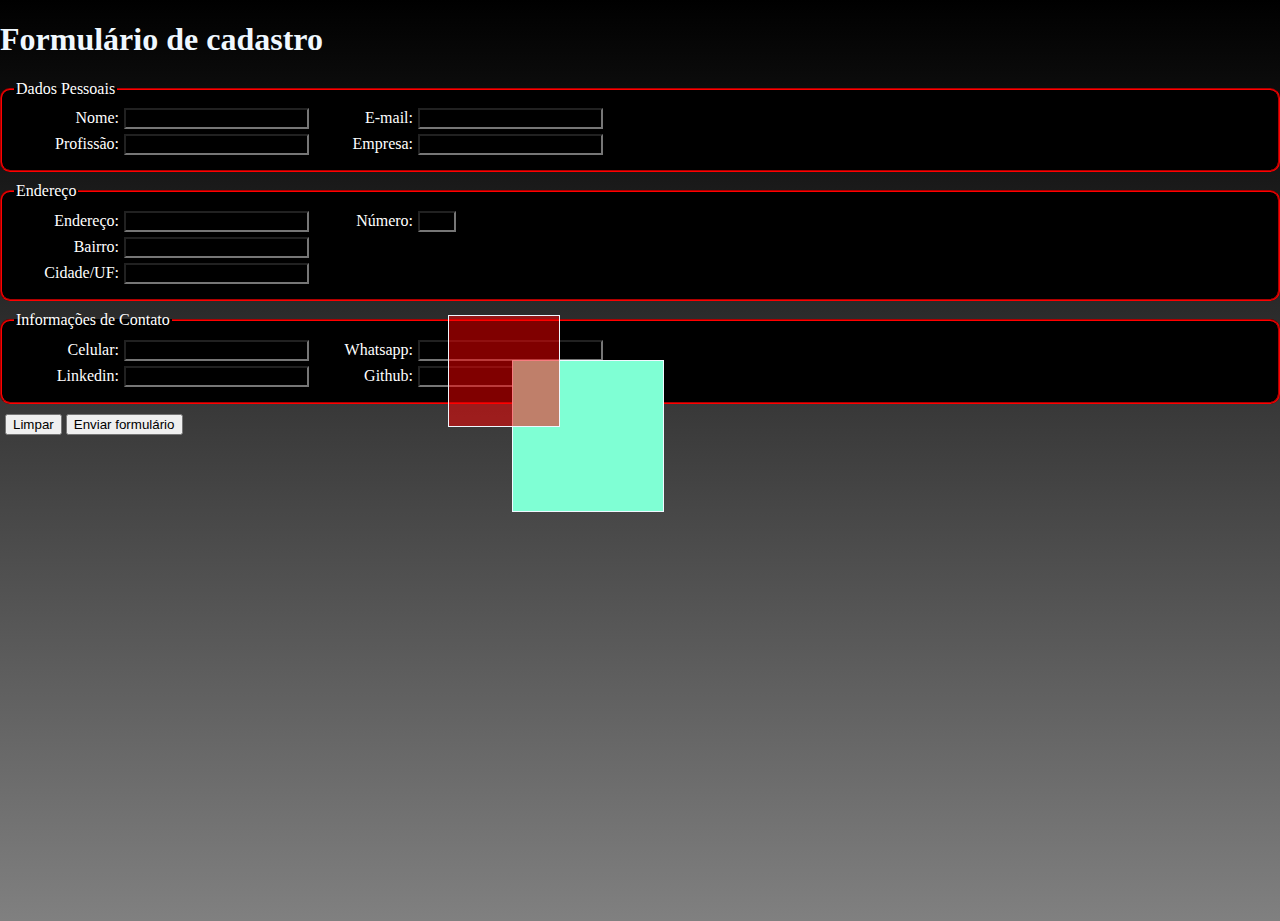
<file: Ri_Happy_Projetos/Html_Modulo/index.html>
<!DOCTYPE html>
<html lang="en">
<head>
    <meta charset="UTF-8">
    <meta name="viewport" content="width=<device-width>, initial-scale=1.0">
    <title>Trilha HTML - DIO</title>
    <style>
        body {
            background: linear-gradient(black,gray);
            color: aliceblue;
            background-repeat: no-repeat;
            background-position: center;
            background-size: cover;
            height: 100vh;
            margin: 0;
        }
        .row {
            margin: 5px;
        }
        label {
            width: 100px;
            text-align: right;
            display: inline-block;
            padding-right: 5px;
        }
        fieldset {
            margin: 10px 0;
            border-radius: 10px;
            border-color: red ;
            background-color: black;
            color: white;
        }
        input{
            background-color: transparent;
            color: aliceblue;
        }

        .card1 {
            border:solid 1px aliceblue;
            width: 150px;
            height: 150px;
            position: absolute;
            left: 40%;
            top:40%;
            z-index: 1;
            background-color: aquamarine;
        }
        .card2 {
            border:solid 1px aliceblue;
            width: 110px;
            height: 110px;
            position: absolute;
            left: 35%;
            top:35%;
            z-index: 2;
            background-color:rgba(255, 0, 0, 0.5);
        }
    </style>
</head>
<body>
    <h1>Formulário de cadastro</h1>

    <fieldset> 
        <legend>Dados Pessoais</legend>
        <div class="row">
            <label>Nome:</label><input type="text">
            <label>E-mail:</label><input type="text">
        </div>
        <div class="row">
            <label>Profissão:</label><input type="text">
            <label>Empresa:</label><input type="text">
        </div>
    </fieldset>

    <fieldset>
        <legend>Endereço</legend>
        <div class="row">
            <label>Endereço:</label><input type="text">
            <label>Número:</label><input style="width: 30px;" type="text" width="10">
        </div>
        <div class="row">
            <label>Bairro:</label><input type="text">
        </div>
        <div class="row">
            <label>Cidade/UF:</label><input type="text">
        </div>
    </fieldset>

    <fieldset>
        <legend>Informações de Contato</legend>
        <div class="row">
            <label>Celular:</label><input type="text">
            <label>Whatsapp:</label><input type="text">
        </div>
        <div class="row">
            <label>Linkedin:</label><input type="text">
            <label>Github:</label><input type="text">
        </div>
    </fieldset>
<div>
    <div class="row">
        <button type="reset">
            Limpar
        </button>
        <button type="submit">
            Enviar formulário
        </button>
    </div>
</div>
    <div class="card1"></div>
    <div class="card2"></div>
</body>
</html>
</file>
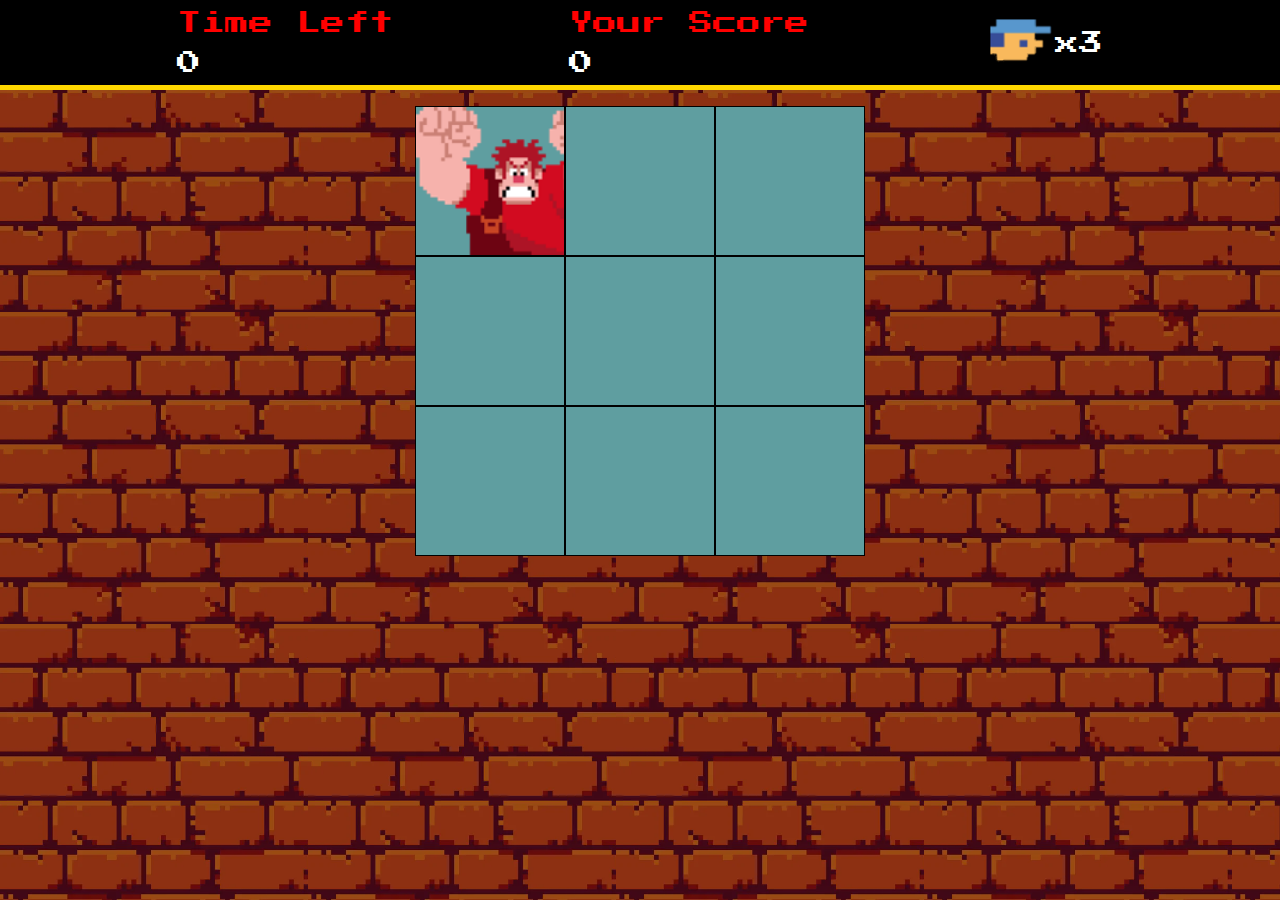
<file: Ri_Happy_Projetos/Projetos/Detona_Ralph/index.html>
<!DOCTYPE html>
<html lang="pt-br">
<head>
    <!-- settings -->
    <meta charset="UTF-8">
    <meta name="viewport" content="width=device-width, initial-scale=1.0">
    <title>Detona Ralph</title>

    <!-- fonts -->
    <link rel="preconnect" href="https://fonts.googleapis.com">
    <link rel="preconnect" href="https://fonts.gstatic.com" crossorigin>
    <link href="https://fonts.googleapis.com/css2?family=Press+Start+2P&display=swap" rel="stylesheet">

    <!-- styles -->
    <link rel="stylesheet" href="./src/styles/reset.css">
    <link rel="stylesheet" href="./src/styles/main.css">
    <link rel="shortcut icon" href="./src/images/favicon.jpg" type="image/x-icon">
</head>

<body>

    <div class="container">
        <div class="menu">
            <div class="menu-time">
                <h2 style="color:red;">Time Left</h2>
                <h2 id="time-left">0</h2>
            </div>
            <div class="menu-score">
                <h2 style="color:red;">Your Score</h2>
                <h2 id="score">0</h2>
            </div>
            <div class="menu-lives">
                <img src="./src/images/player.png" alt="pic" style="height: 60px;"/>
                <h2>x3</h2>
            </div>
        </div>

        <div class="panel">
            <div class="panel-row">
                <div class="square enemy" id="1"></div>
                <div class="square" id="2"></div>
                <div class="square" id="3"></div>
            </div>

            <div class="panel-row">
                <div class="square" id="4"></div>
                <div class="square" id="5"></div>
                <div class="square" id="6"></div>
            </div>

            <div class="panel-row">
                <div class="square" id="7"></div>
                <div class="square" id="8"></div>
                <div class="square" id="9"></div>
            </div>
        </div>
    </div>
    
    <script defer src="./src/scripts/engine.js"></script>
</body>
</html>
</file>
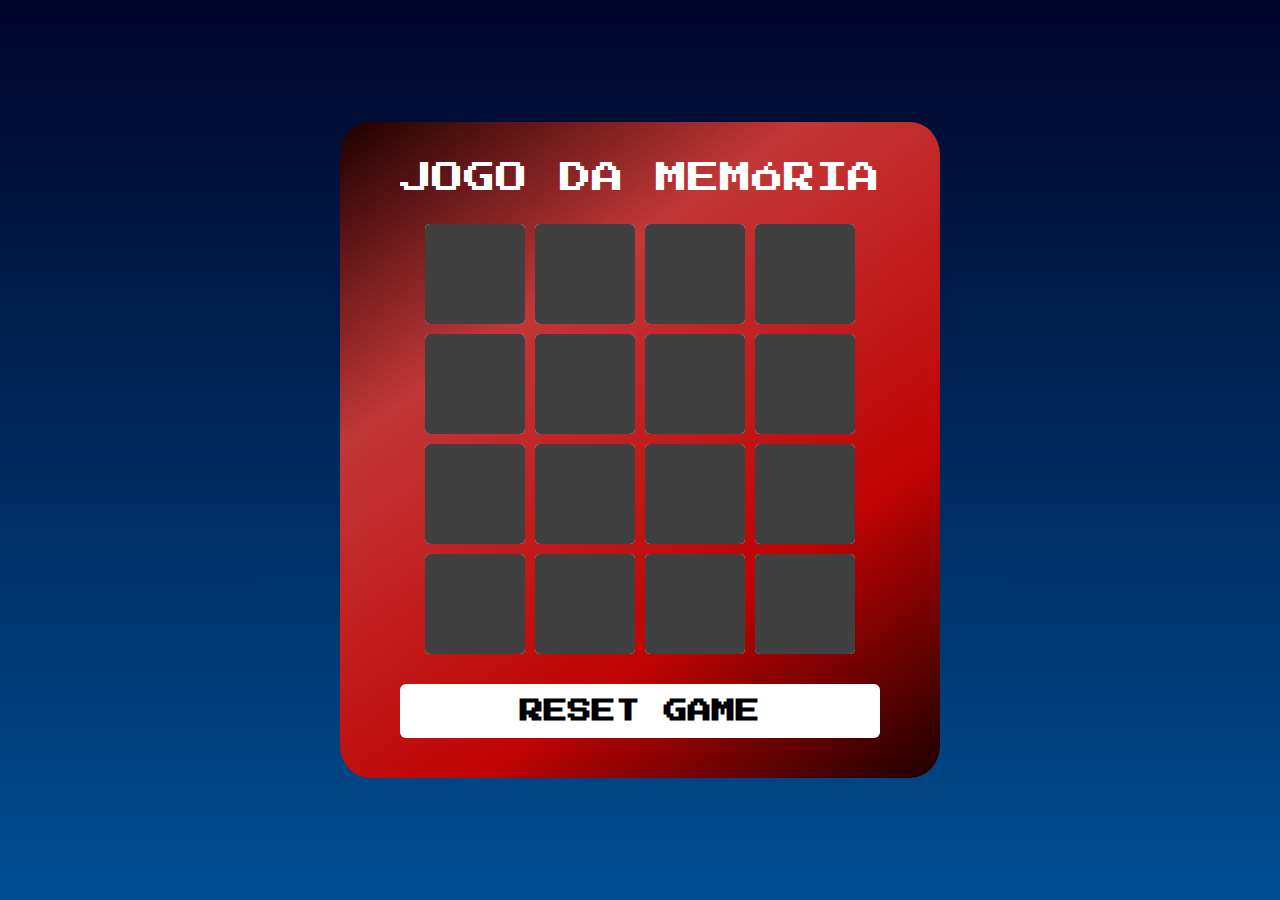
<file: Ri_Happy_Projetos/Projetos/Jogo_da_Memoria/index.html>
<!DOCTYPE html>
<html lang="pt-br">
<head>
    <meta charset="UTF-8">
    <meta name="viewport" content="width=device-width, initial-scale=1.0">
    <title>Jogo da Memória</title>

    <!-- fonts -->
    <link rel="preconnect" href="https://fonts.googleapis.com">
    <link rel="preconnect" href="https://fonts.gstatic.com" crossorigin>
    <link href="https://fonts.googleapis.com/css2?family=Press+Start+2P&display=swap" rel="stylesheet">

    <!-- styles -->
    <link rel="stylesheet" href="./src/styles/reset.css">
    <link rel="stylesheet" href="./src/styles/main.css">
</head>
<body> 
    <div class="sleigh"></div>
    <div class="snow"></div>
    <div class="container">
        <h2>JOGO DA MEMÓRIA</h2>
        <div class="game"></div>
        <button class="reset" onclick="window.location.reload()">RESET GAME</button>
    </div>

    <script src="./src/scripts/engine.js" defer></script>
</body>
</html>
</file>
<file: Ri_Happy_Projetos/Projetos/Detona_Ralph/src/styles/main.css>
.container{
    display: flex;
    flex-direction: column;
    height: 100vh;
    background-image: url("../images/wall.png");
}

.menu{
    display: flex;
    justify-content: space-evenly;
    align-items: center;

    height: 90px;
    width: 100%;
    background-color: #000000;
    color: #ffffff;
    border-bottom: 5px solid #ffd700;
}

.panel{
    margin-top: 1rem;
    display: flex;
    align-items: center;
    justify-content: center;
}

.square{
    height: 150px;
    width: 150px;
    border: 1px solid #000000;
    background-color: #5f9ea0;
}

.enemy{
    background-image: url("../images/ralph.png");
    background-size: cover;
}

.menu-lives{
    display: flex;
    align-items: center;
    justify-content: center;
}

.menu-time h2:nth-child(2), 
.menu-score h2:nth-child(2) {
    margin-top: 1rem;
}
</file>
<file: Ri_Happy_Projetos/Projetos/Jogo_da_Memoria/src/styles/main.css>
body{
    display: flex;
    justify-content: center;
    align-items: center;
    min-height: 100vh;
    background: linear-gradient(to bottom, #000428, #004e92);
    user-select: none;
    position: relative;
}

.container{
    position: relative;
    display: flex;
    flex-direction: column;
    justify-content: center;
    align-items: center;
    gap: 30px;
    background: linear-gradient(
        325deg,
        #1e0000 0%, 
        #c00303 30%,
        #c23737 70%, 
        #1e0000 100%
    );
    padding: 40px 60px;
    border-radius: 5%;
    z-index: 10;
}

h2{
    font-size: 2em;
    color: #ffffff;
    text-transform: uppercase;
}

.reset{
    padding: 15px 20px;
    width: 100%;
    color: #000;
    background-color: #fff;
    border:none;
    border-radius: 6px;
    font-size: 1.5em;
    cursor:pointer;
    font-weight: 600;
}

.reset:focus{
    color: white;
    background-color: #1e0000;
}

.game{
    position: relative;
    width: 430px;
    height: 430px;
    display: flex;
    flex-wrap: wrap;
    gap: 10px;
    transform-style: preserve-3d;
    perspective: 500px;
    z-index: 1;
}

.item{
    position: relative;
    width: 100px;
    height: 100px;
    display: flex;
    align-items: center;
    justify-content: center;
    background-color: #fff;
    border:none;
    border-radius: 5px;

    font-size: 3em;
    transform: rotateY(180deg);
    transition: 0.25s;
}

.item::after{
    content: "";
    position: absolute;
    inset: 0;
    border:none;
    border-radius: 2%;
    background: #404040;
    /*opacity: 0.85;*/
    transition: 0.25s;
    transform: rotateY(0deg);
    backface-visibility: hidden;
}

.item.boxOpen{
    transform: rotateY(0deg);
}

.item.boxOpen::after,
.item.boxMatch::after{
    transform: rotateY(180deg);
}

.snow {
    position: absolute;
    top: 0;
    left: 0;
    width: 100%;
    height: 100%;
    pointer-events: none;
    z-index: 1;
}

.snowflake {
    position: absolute;
    top: -10px;
    width: 10px;
    height: 10px;
    background: white;
    border-radius: 50%;
    opacity: 0.8;
    animation: fall linear infinite;
}


@keyframes fall {
    0% {
        transform: translateY(0) translateX(0);
        opacity: 0.8;
    }
    50% {
        opacity: 1;
    }
    100% {
        transform: translateY(100vh) translateX(calc(50px - 25px));
        opacity: 0;
    }
}

.sleigh {
    position: absolute;
    top: 20%; 
    left: -200px; 
    width: 100px;
    height: 100px;
    background: url('../papai-noel.png') no-repeat center/contain;
    visibility: hidden;
}

@keyframes sleighMove {
    0% {
        transform: translateX(-200px);
    }
    100% {
        transform: translateX(105vw); 
    }
}
</file>
